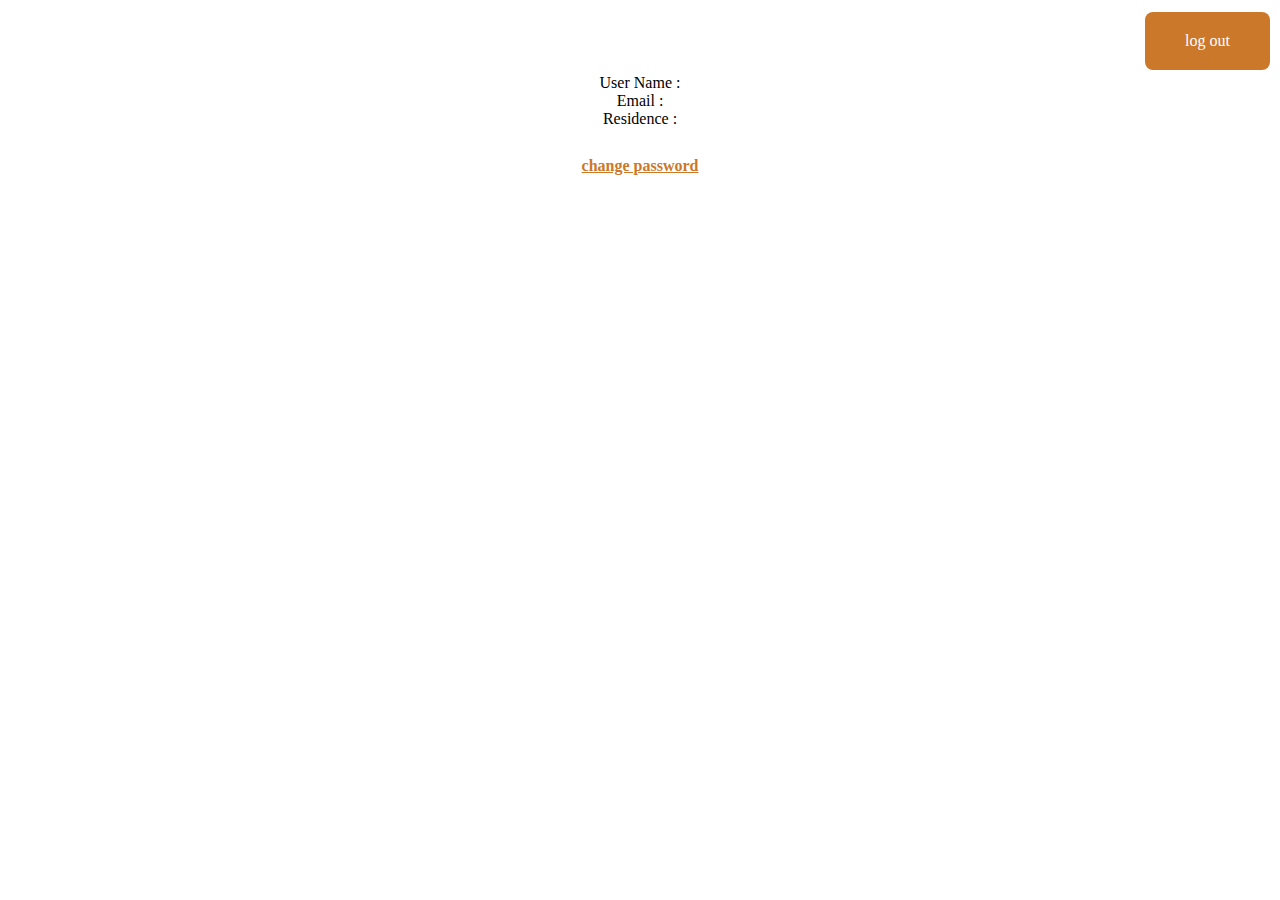
<file: index.html>
<!DOCTYPE html>
<html lang="en" dir="ltr">
  <head>
    <meta charset="utf-8">
    <title></title>
    <link rel="stylesheet" href="style.css">
  </head>
  <body>
    <div class="" align="right">

      <a href="login.html"  class="button">log out</a>
    </div>
    <div class="userinfo" align="center">
      <label for="username">User Name :</label><br>
      <label for="email">Email :</label><br>
      <label for="residence">Residence :</label><br>
      <a href="passchange.html" class="link">change password</a><br>
    </div>
  </body>
</html>
</file>
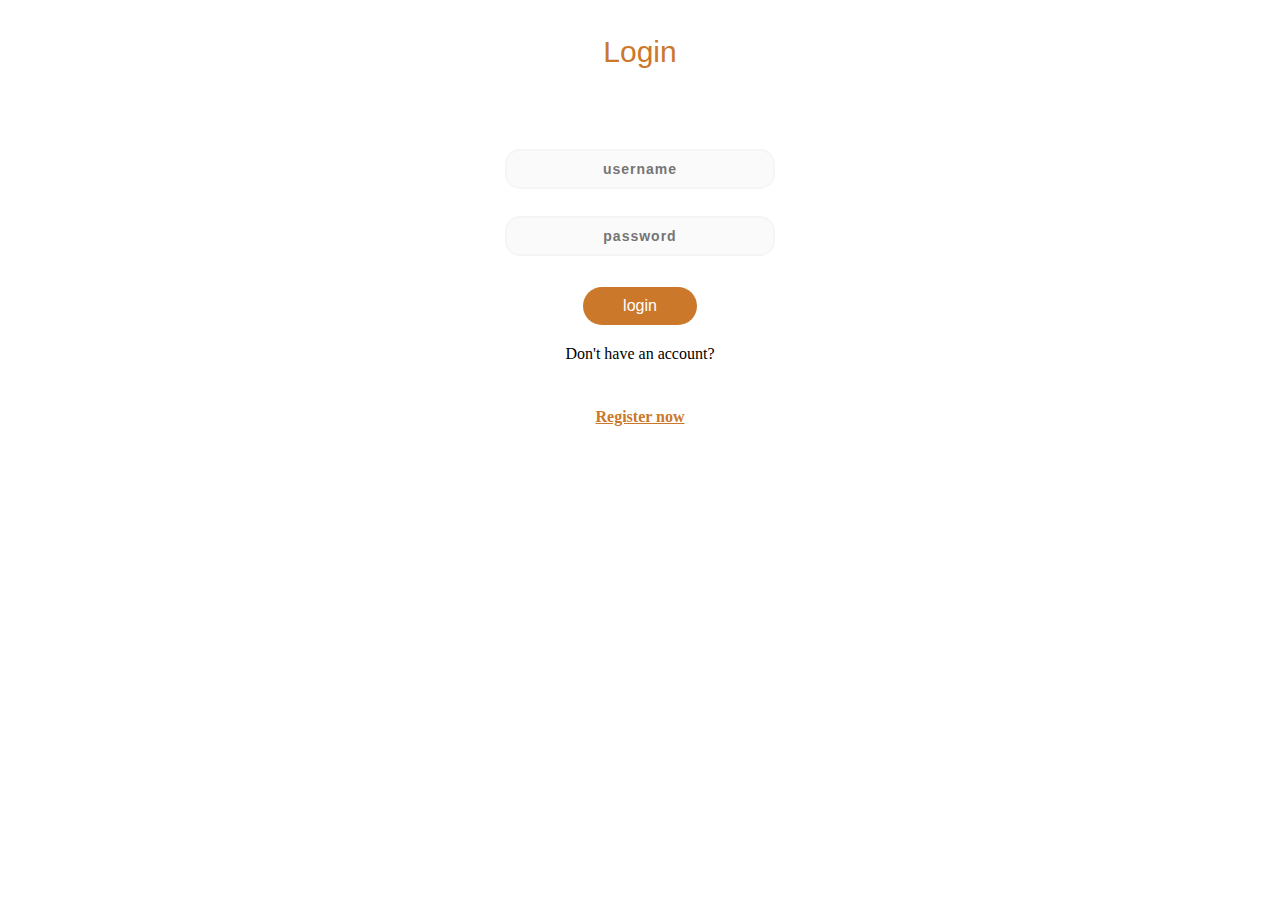
<file: login.html>
<!DOCTYPE html>
<html lang="en" dir="ltr">
  <head>
    <meta charset="utf-8">
    <title></title>
    <link rel="stylesheet" href="style.css">
  </head>
  <body>
    <div class="form" align="center">
      <p class="pagetitle">Login</p>
      <form  action="index.html" method='post'>

        <input type="text" class="formInput" placeholder="username" required><br>
        <input type="password" class="formInput" placeholder="password" required><br>
        <button class="submit" type="submit" name="login" value="Sign up">login</button>
        <p class="index">Don't have an account? <br> </p>
        <a class="link" href="registration.html"  >Register now</a>
      </form>
    </div>

  </body>
</html>
</file>
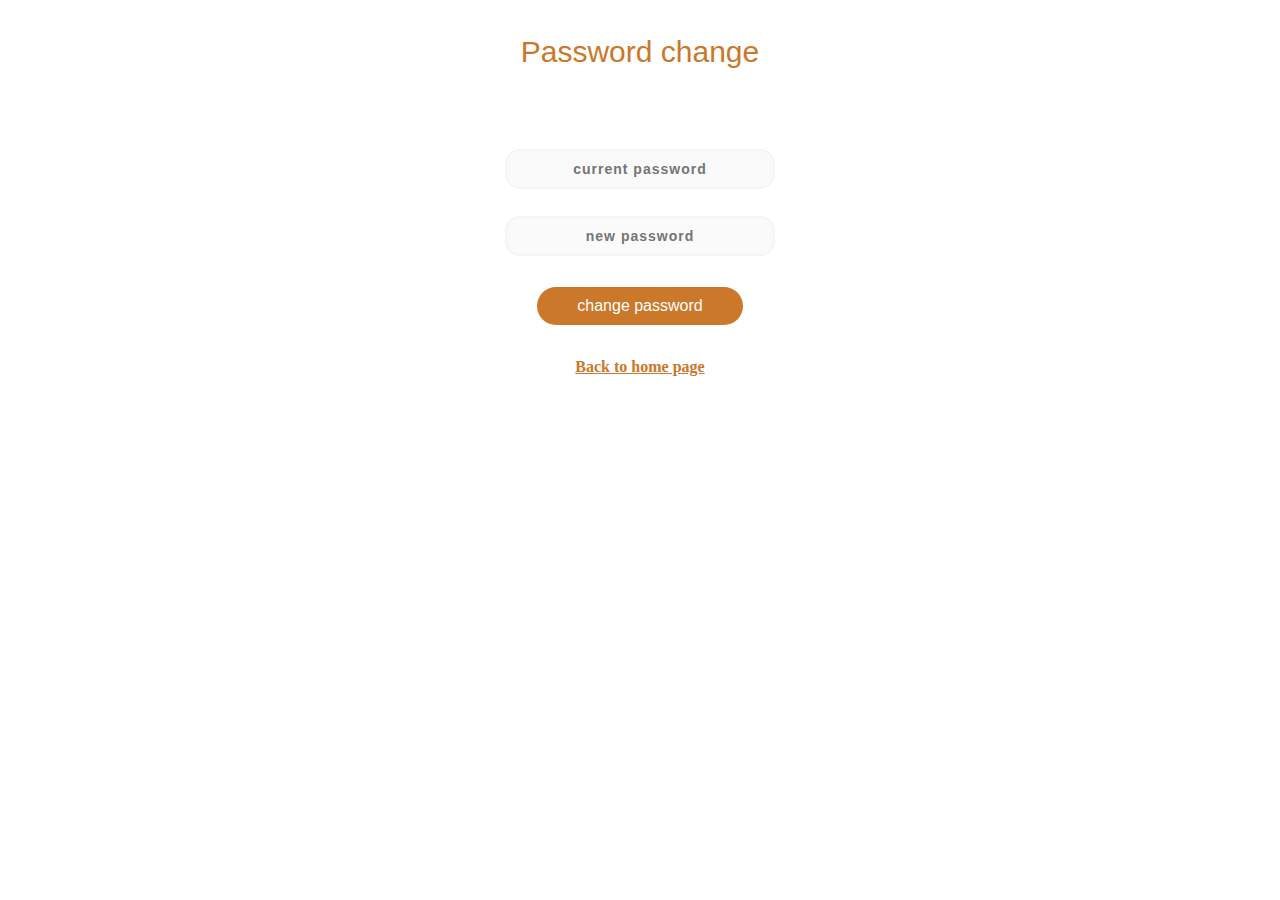
<file: passchange.html>
<!DOCTYPE html>
<html lang="en" dir="ltr">
  <head>
    <meta charset="utf-8">
    <title></title>
    <link rel="stylesheet" href="style.css">
  </head>
  <body>
    <div  align="center">
      <p class="pagetitle">Password change</p>
      <form  action="index.html" method='post'>

        <input type="password" class="formInput" placeholder="current password" required><br>
        <input type="password" class="formInput" placeholder="new password" required><br>
        <button class="submit" type="submit" name="changepass" value="changepass">change password</button><br>
        <a href="index.html" class="link">Back to home page</a>
      </form>
    </div>

  </body>
</html>
</file>
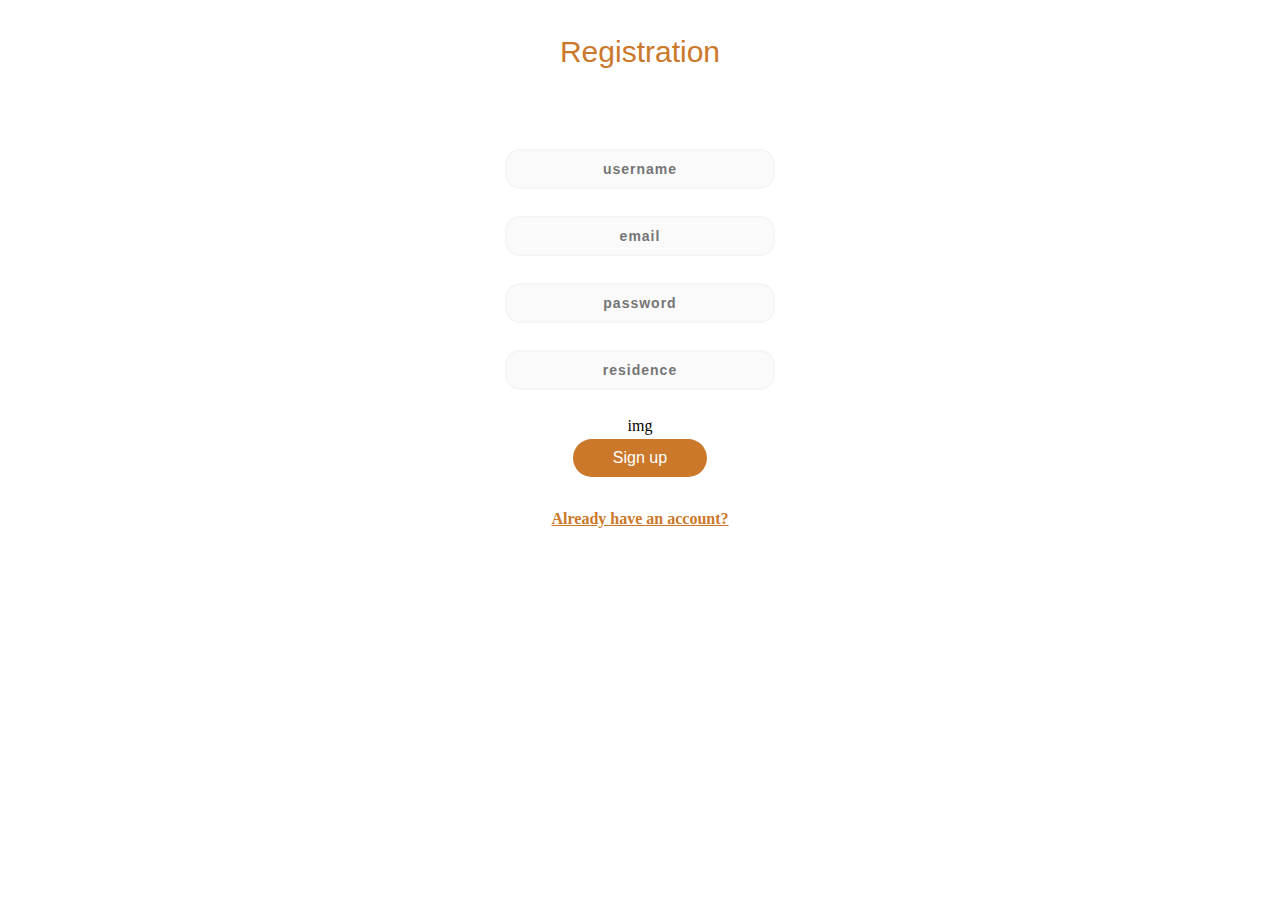
<file: registration.html>
<!DOCTYPE html>
<html lang="en" dir="ltr">
  <head>
    <meta charset="utf-8">
    <title></title>
    <link rel="stylesheet" href="style.css">
  </head>
  <body>

      <div class="form" align="center">
        <p class="pagetitle">Registration</p>
        <form  action="index.html" method='post'>

          <input type="text" class="formInput" placeholder="username" required><br>
          <input type="email" class="formInput" placeholder="email" required><br>
          <input type="password" class="formInput" placeholder="password" required><br>
          <input type="text" class="formInput" name="" placeholder="residence" required><br>
          img <br>
          <button class="submit" type="submit" name="register" value="Sign up">Sign up</button><br>
          <a class="link" href="login.html">Already have an account?</a>

        </form>
      </div>


  </body>
</html>
</file>
<file: style.css>
.submit {
  background-color: #CB782A;
  border: none;
  color: white;
  padding-left: 40px;
  padding-right: 40px;
  padding-bottom: 10px;
  padding-top: 10px;
  text-align: center;
  text-decoration: none;
  display: inline-block;
  font-size: 16px;
  margin: 4px 2px;
  cursor: pointer;
  border-radius: 5em;
}
.button {
  background-color: #CB782A;
  border: none;
  color: white;
  padding-left: 40px;
  padding-right: 40px;
  padding-bottom: 20px;
  padding-top: 20px;
  text-align: center;
  text-decoration: none;
  display: inline-block;
  font-size: 16px;
  margin: 4px 2px;
  cursor: pointer;
  border-radius: 0.5em;
}
.link {

  border: none;
  color: #CB782A;
  padding-top: 25px;
  padding-bottom: 30px;
  text-align: center;
  text-decoration: underline;
  display: inline-block;
  font-size: 16px;
  font-weight: bold;
  margin: 4px 2px;
  cursor: pointer;
  border-radius: 25px;
}
.submit:hover  {background-color: #A2AE44; text-decoration: none;color: white;}
.button:hover  {background-color: #A2AE44; text-decoration: none;color: white;}
.link:hover  {color: #A2AE44;}

.formInput{
width: 270px;
color: rgb(38, 50, 56);
font-weight: 700;
font-size: 14px;
letter-spacing: 1px;
background: rgba(136, 126, 126, 0.04);
padding: 10px 20px;
border: none;
border-radius: 15px;
outline: none;
box-sizing: border-box;
border: 2px solid rgba(0, 0, 0, 0.02);
margin-bottom: 50px;
text-align: center;
margin-bottom: 27px;
}
.pagetitle{
  font-size: 30px;
  padding-top: 5px;
  padding-bottom: 50px;
  font-family: 'Raleway', sans-serif;
  color: #CB782A;
}
</file>
